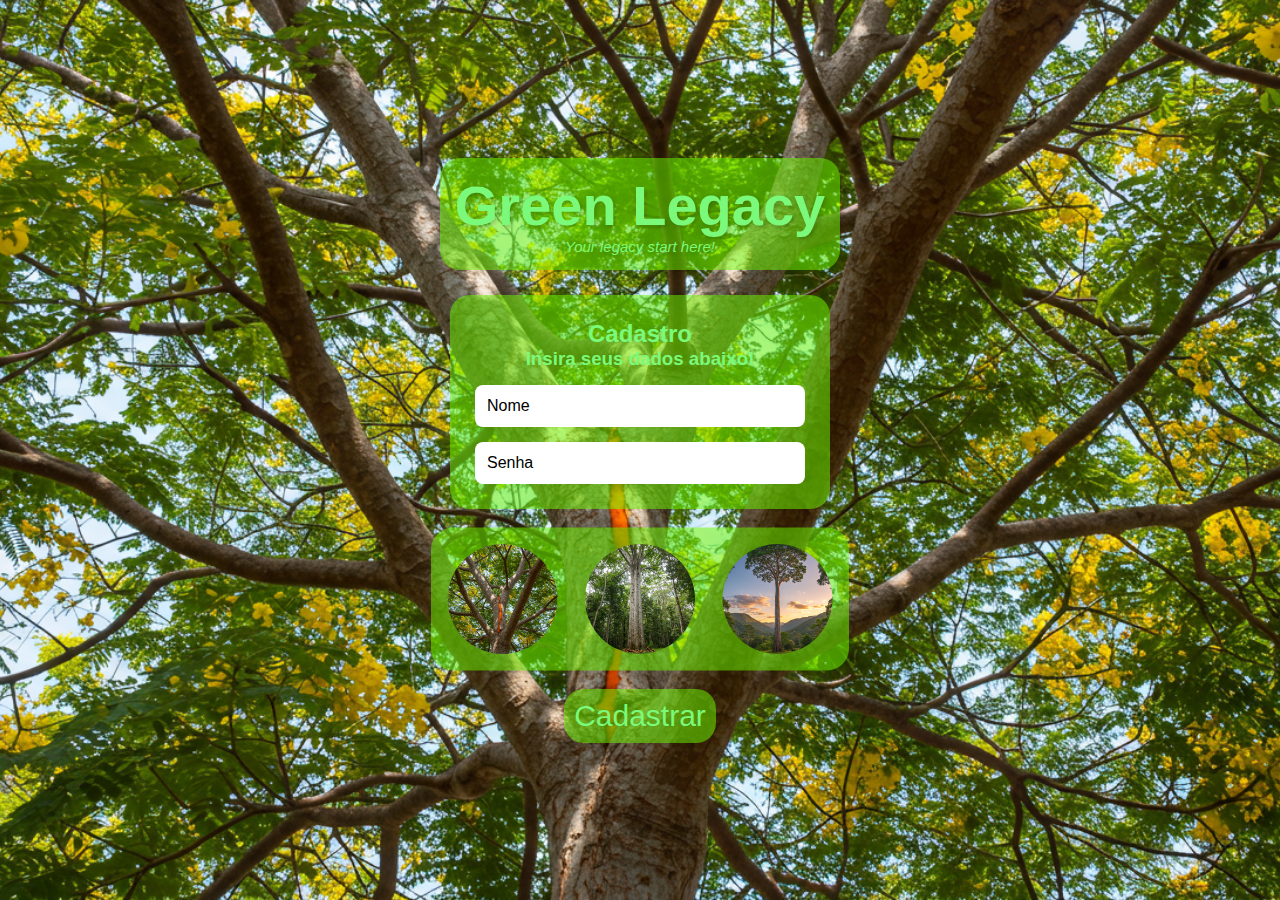
<file: index.html>
<!DOCTYPE html>
<html lang="pt-br">

<head>
    <meta charset="UTF-8">
    <meta name="viewport" content="width=device-width, initial-scale=1.0">
    <title>RecoveryNature</title>
    <link rel="stylesheet" href="style.css">
</head>

<body>
    <div class="container">
        <div id="NomeSite">
            <h1>Green Legacy</h1>
            <p>Your legacy start here!</p>
        </div>
        <form id="form" >

            <div id="input">
                <div>
                    <h2>Cadastro</h2>
                    <h3>Insira seus dados abaixo!</h3>
                </div>
                <input id="Nome" type="text" placeholder="Nome">
                <input id="Senha" type="password" placeholder="Senha">
            </div>

            <div id="button-themes">
                <label class="theme" id="PauBrasil">
                    <input type="radio" name="theme" data-theme="pauBrasil">
                    <span class="hidden" style="color: #A52A2A;">Pau Brasil</span>
                </label>

                <label class="theme" id="Castanheira">
                    <input type="radio" name="theme" data-theme="castanheira">
                    <span class="hidden" style="color: #8B4513;">Castanheira</span>
                </label>

                <label class="theme" id="PerobaRosa">
                    <input type="radio" name="theme" data-theme="perobaRosa">
                    <span class="hidden" style="color: rgb(248, 139, 157);">Peroba Rosa</span>
                </label>
            </div>  
        </form>
        
        <div id="button-cadastro">
            <button form="form" type="submit" id="botao-cadastrar" >Cadastrar</button>
        </div>

    </div>

    <script src="script.js"></script>
</body>


</html>
</file>
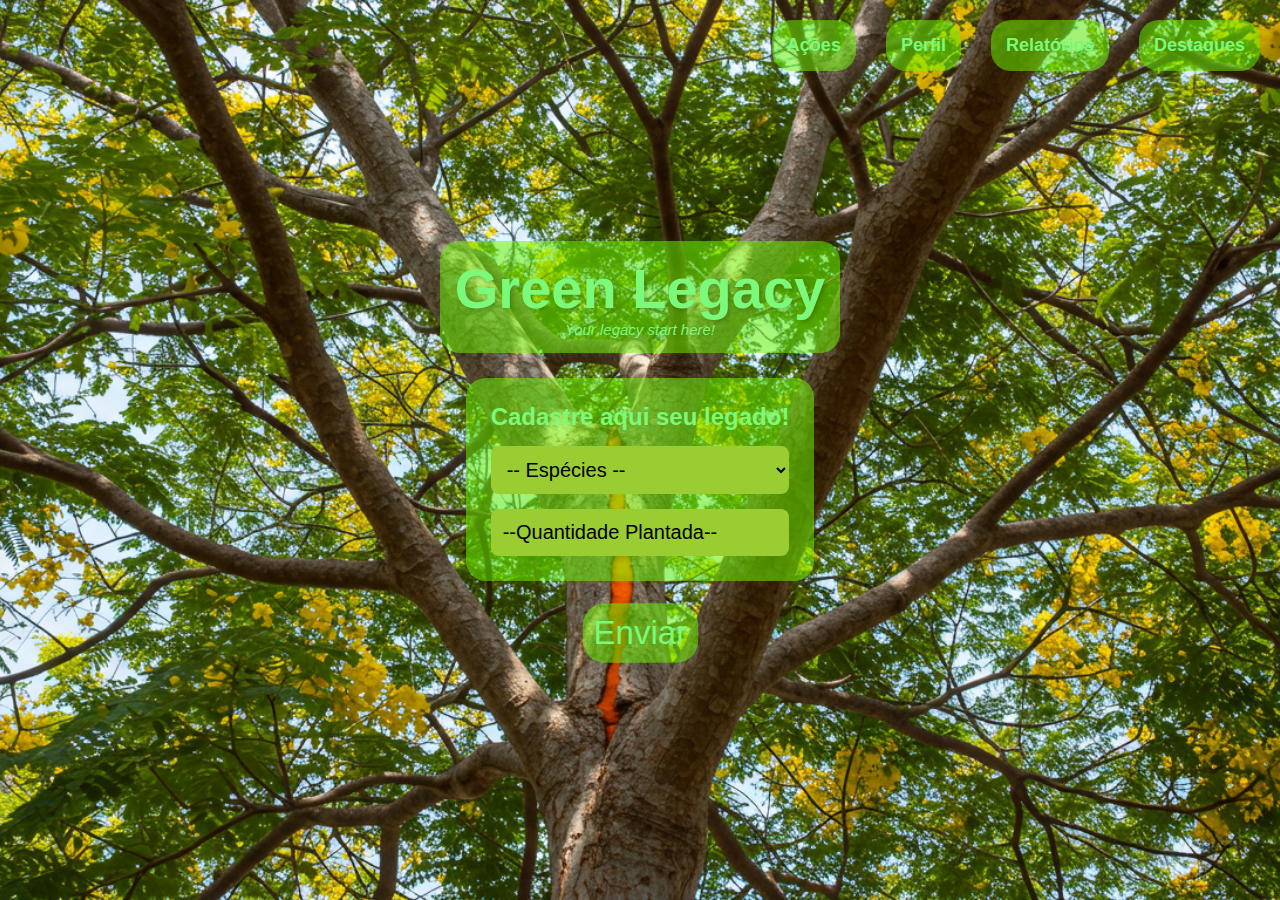
<file: Acoes.html>
<!DOCTYPE html>
<html lang="en">
<head>
    <meta charset="UTF-8">
    <meta name="viewport" content="width=device-width, initial-scale=1.0">
    <title>Document</title>
    <link rel="stylesheet" href="style.css">
</head>   
    
<body>
    <header class="NavBar">
        <div class="DivNavigation">
            <button type ="button" id="Acoes" class="NavigationButton" onclick="window.location.href ='Acoes.html'">Ações</button>
            <button type="button" id="Perfil"class="NavigationButton" onclick="window.location.href ='Perfil.html'">Perfil</button>
            <button type="button" id="Relatorios"class="NavigationButton" onclick="window.location.href ='Relatorios.html'">Relatórios</button>
            <button type="button" id="Destaques"class="NavigationButton" onclick="window.location.href ='Destaques.html'">Destaques</button>
        </div>
    </header>   
    <div class="container">
        <div id="NomeSite">
            <h1>Green Legacy</h1>
            <p>Your legacy start here!</p>
        </div>
        <form id="form" >

            <div id="input">
                <div>
                    <h2>Cadastre aqui seu legado!</h2>
                </div>
                <!-- <label id="labelArvores" for="Arvores">Espécie:</label> -->
                <select id="Arvores" class="Especies">
                    <option value="">-- Espécies --</option>
                    <option value="Ipês">Ipês</option>
                    <option value="Angicos">Angicos</option>
                    <option value="Aroeiras">Aroeiras</option>
                    <option value="Jequitibás">Jequitibás</option>
                    <option value="Peroba do Campo">Peroba do Campo</option>
                  </select>
                <!-- <label id="labelQuantidade" for="quantidade">Quantidade:</label> -->
                <input id="quantidade" type="number" placeholder="--Quantidade Plantada--">                
            </div>

            <div id="button-Acoes">
                <button form="form" type="submit" id="botao-acoes" >Enviar</button>
            </div>
          
              
        </form>
</body>
    <script type="module" src="Acoes.js"></script>
    <script type="module" src="script.js"></script>
</html>
</file>
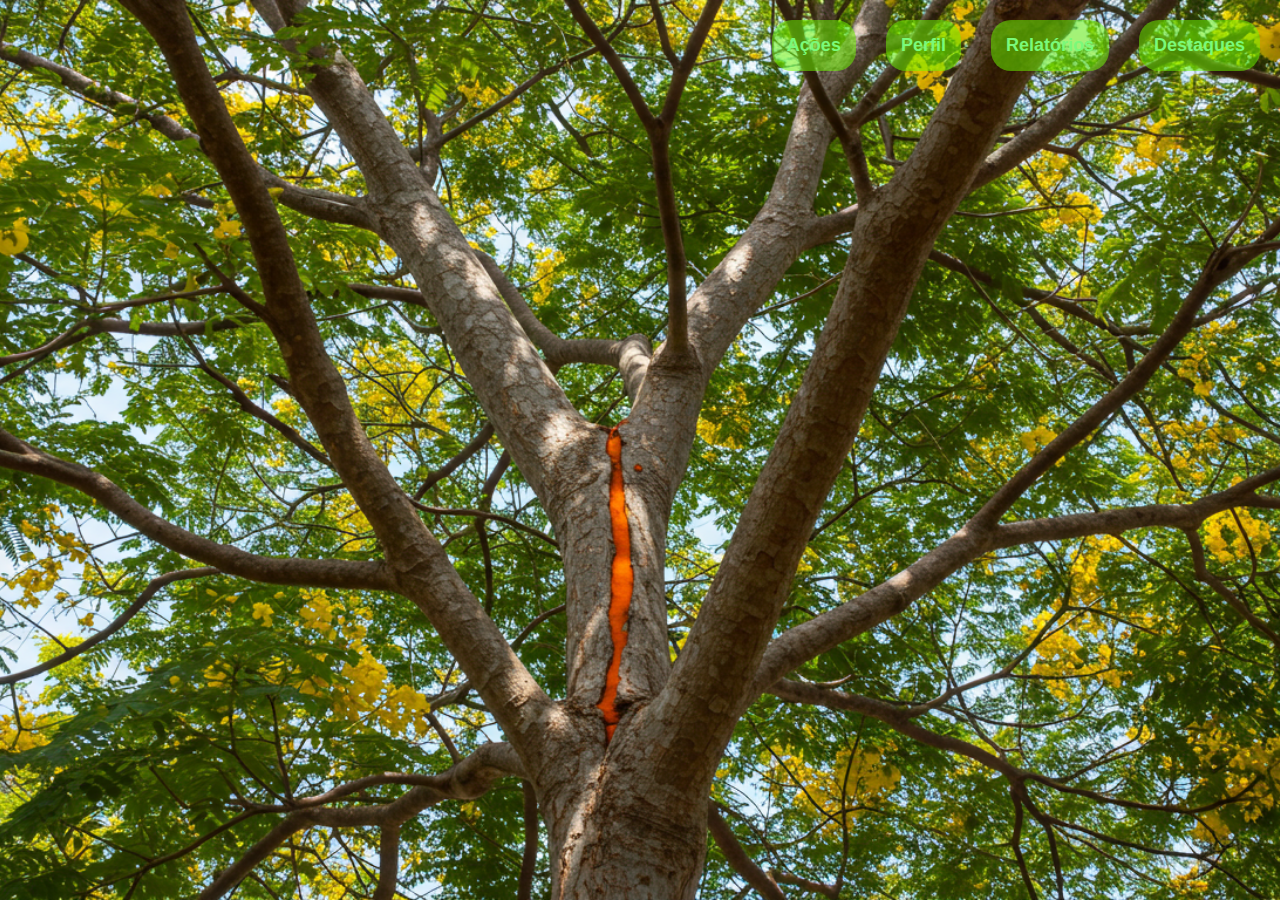
<file: Destaques.html>
<!DOCTYPE html>
<html lang="en">
<head>
    <meta charset="UTF-8">
    <meta name="viewport" content="width=device-width, initial-scale=1.0">
    <title>Document</title>
    <link rel="stylesheet" href="style.css">
</head>   
    
<body>
    <header class="NavBar">
        <div class="DivNavigation">
            <button type ="button" id="Acoes" class="NavigationButton" onclick="window.location.href ='Acoes.html'">Ações</button>
            <button type="button" id="Perfil"class="NavigationButton" onclick="window.location.href ='Perfil.html'">Perfil</button>
            <button type="button" id="Relatorios"class="NavigationButton" onclick="window.location.href ='Relatorios.html'">Relatórios</button>
            <button type="button" id="Destaques"class="NavigationButton" onclick="window.location.href ='Destaques.html'">Destaques</button>
        </div>
    </header>   
    
</body>
    <script type="module" src="script.js"></script>
</html>
</file>
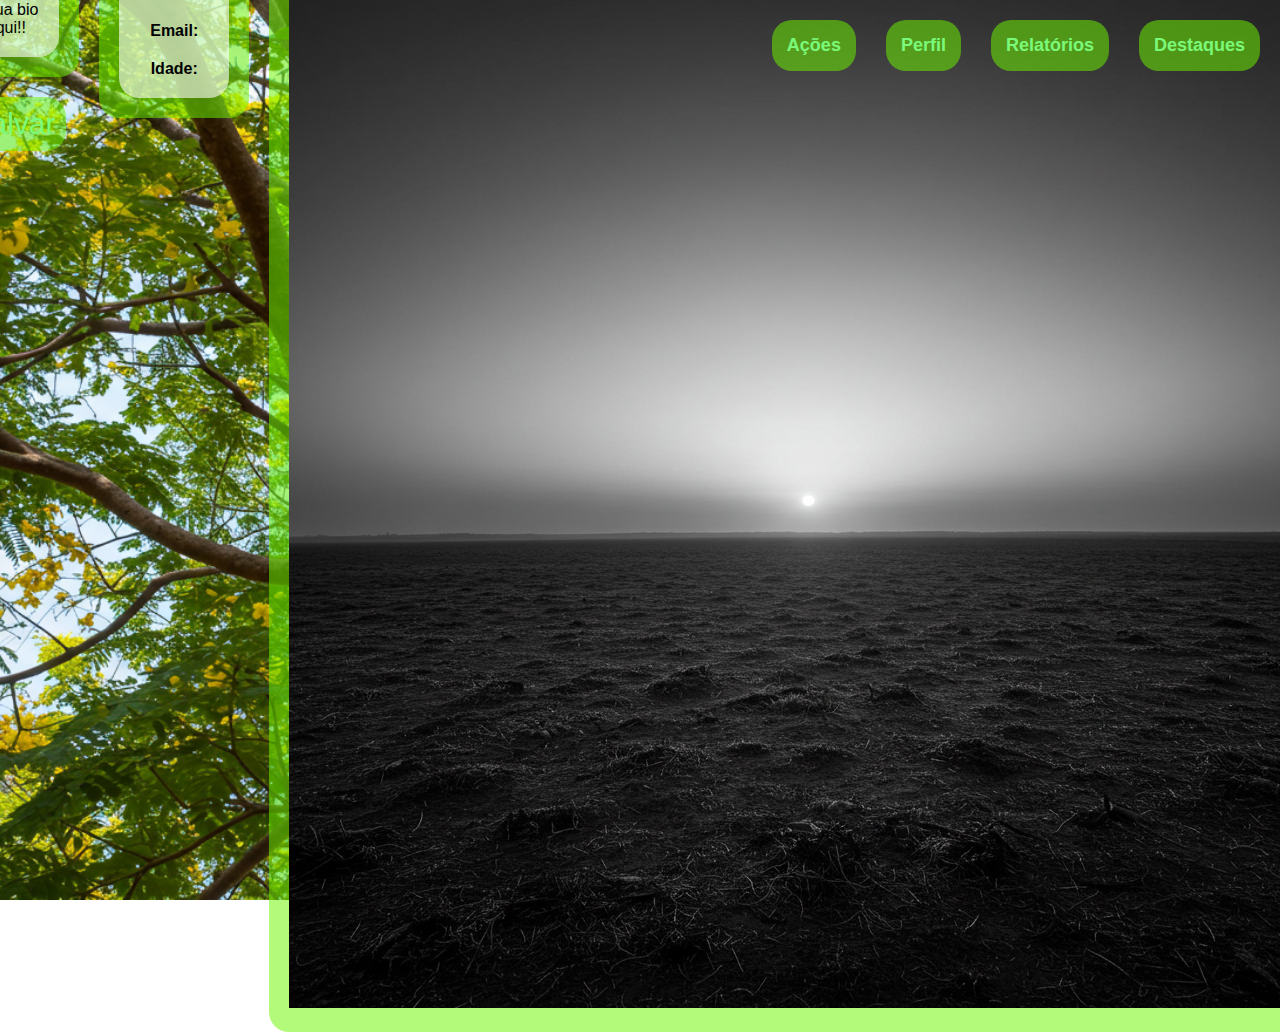
<file: Perfil.html>
<!DOCTYPE html>
<html lang="en">

<head>
    <meta charset="UTF-8">
    <meta name="viewport" content="width=device-width, initial-scale=1.0">
    <title>Document</title>
    <link rel="stylesheet" href="style.css">
</head>

<body>
    <header class="NavBar">
        <div class="DivNavigation">
            <button type="button" id="Acoes" class="NavigationButton"
                onclick="window.location.href ='Acoes.html'">Ações</button>
            <button type="button" id="Perfil" class="NavigationButton"
                onclick="window.location.href ='Perfil.html'">Perfil</button>
            <button type="button" id="Relatorios" class="NavigationButton"
                onclick="window.location.href ='Relatorios.html'">Relatórios</button>
            <button type="button" id="Destaques" class="NavigationButton"
                onclick="window.location.href ='Destaques.html'">Destaques</button>
        </div>
    </header>
          

    <section class="Perfil">
        <section class="Mybio">
            <div id="bio">
                <h1 class="h1perfil">Minha Bio</h1>
                <p id ="digitebio" class="dadosBio" contenteditable="true">Digite sua bio aqui!!</p>
            </div>
            <div id="button-bio">
                <button class="buttoncss" id="button-salvar">Salvar</button>
            </div>
        </section>

        <section id="Dados">
            <h1 class="h1perfil">Dados:</h1>
            <div class="dadosBio">
                <p id ="Nome-perfil"><strong>Nome:</strong></p>
                <p><strong>Telefone:</strong></p>
                <p><strong>Email:</strong></p>
                <p><strong>Idade:</strong></p>
            </div>
        </section>

        <section id="Evolucao">
            <h1 class="h1perfil">Evolução:</h1>
            
            <div class="dadosBio">
                <p id="ArvoresPlantadas"><strong>Arvores Plantadas:</strong></p>
            </div>
            <div id="avatar"> 
                <img id="img-avatar" src="images/avatar-base.jpg"alt="semente-brasilavatar">       
            </div>
        </section>

    </section>


</body>
<script type="module" src="script.js"></script>
<script type="module" src="Perfil.js"></script>
<script type="module" src="Acoes.js"></script>

</html>
</file>
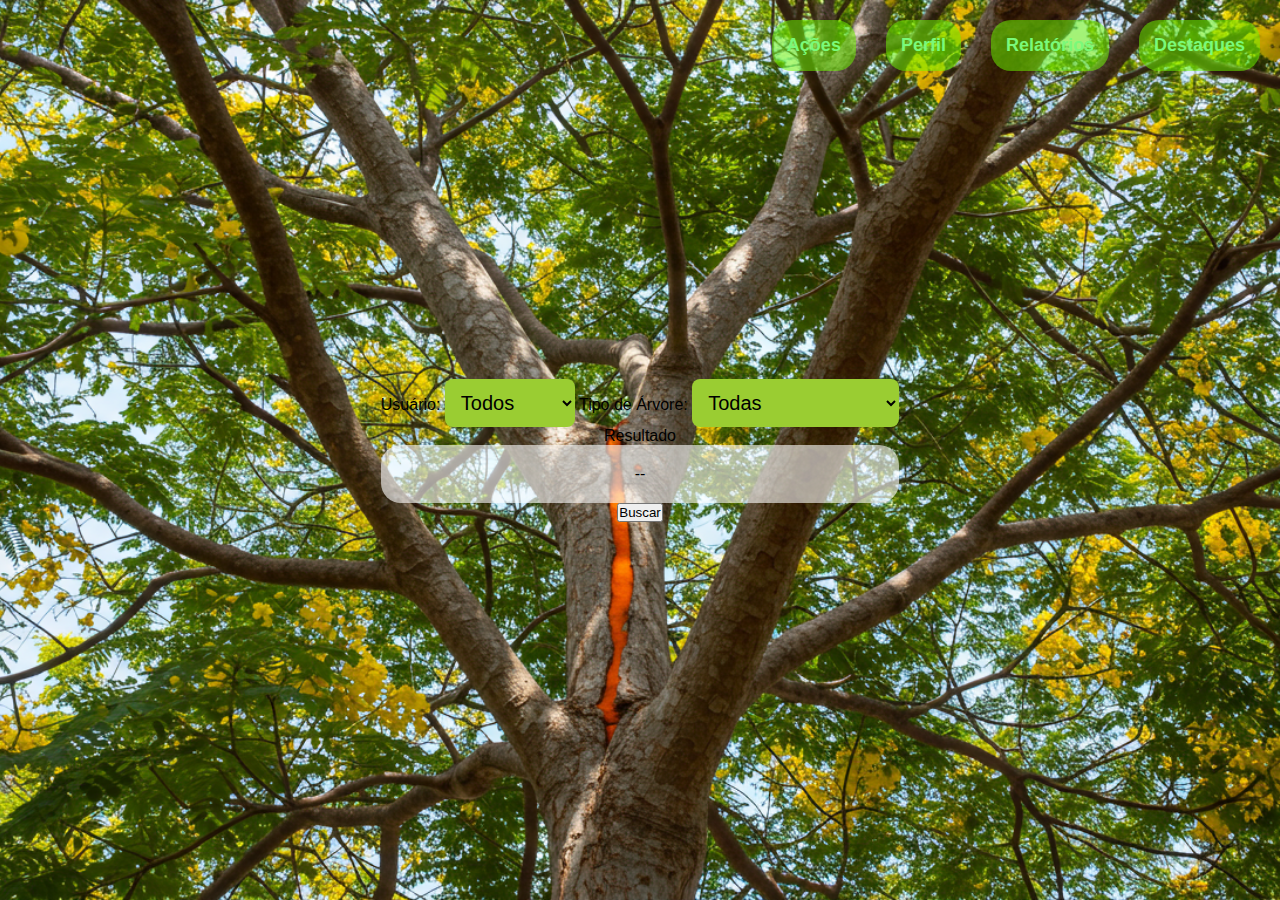
<file: Relatorios.html>
<!DOCTYPE html>
<html lang="en">
<head>
    <meta charset="UTF-8">
    <meta name="viewport" content="width=device-width, initial-scale=1.0">
    <title>Document</title>
    <link rel="stylesheet" href="style.css">
</head>   
    
<body>
    <header class="NavBar">
        <div class="DivNavigation">
            <button type ="button" id="Acoes" class="NavigationButton" onclick="window.location.href ='Acoes.html'">Ações</button>
            <button type="button" id="Perfil"class="NavigationButton" onclick="window.location.href ='Perfil.html'">Perfil</button>
            <button type="button" id="Relatorios"class="NavigationButton" onclick="window.location.href ='Relatorios.html'">Relatórios</button>
            <button type="button" id="Destaques"class="NavigationButton" onclick="window.location.href ='Destaques.html'">Destaques</button>
        </div>
    </header>   

    <div class="container" id="Relatorios">

        <form id="formRelatorios" class="input">
           
            <label for="usuario">Usuário:</label>
            <select name="usuario" id="usuario" class="Especies">
                <option value="">Todos</option>
            </select>
            
            <label for="tipoArvore">Tipo de Árvore:</label>
            <select id="tipoArvore" name="tipoArvore" class="Especies">
                <option value="">Todas</option>                
                <option value="Ipês">Ipês</option>
                <option value="Angicos">Angicos</option>
                <option value="Aroeiras">Aroeiras</option>
                <option value="Jequitibás">Jequitibás</option>
                <option value="Peroba do Campo">Peroba do Campo</option>
            </select>

            <section>
                <label for="resultado">Resultado</label>               
                <p class="dadosBio" id="resultado">--</p>
            </section>

            
        </form>
        <div class="button-relatorios">
            <button id="botao-relatorios" form="Relatorios" type="submit" class="buttoncss" >Buscar</button>
        </div>
    </div>
    
    


</body>
    <script type="module" src="script.js"></script>
    <script type="module" src="Relatorios.js"></script>
</html>
</file>
<file: style.css>
:root {
    --background-color: rgba(110, 245, 0, 0.52);
    --color-text: rgb(255, 4, 4);
    --background-img: url('images/pau-Brasil.jpg');
}

.Perfil{
    display: flex;
    flex-direction: row;
    justify-content: center;
    align-items: flex-start;
    gap: 20px;
}

.dadosBio{
    display: flex;
    flex-direction: column;
    justify-content: center;
    align-items: center;
    gap: 20px;
    background-color: rgba(255, 255, 255, 0.6);
    border-radius: 20px;
    padding: 20px;
}
.Mybio{
    display: flex;
    flex-direction: column;
    justify-content: center;
    align-items: center;
    gap: 20px;
}
#bio, #Dados, #Evolucao{
    background-color: var(--background-color);
    padding: 20px;
    border-radius: 20px;
}

.h1perfil{
    text-align: center;
    color:rgb(122, 249, 122);
}

.DivNavigation {
    position: absolute;
    top: 0;
    right: 0;
    display:flex;     
    justify-content: space-between;
    align-items: center;
    padding: 20px; 
    gap: 30px;
    /* background-color: var(--background-color); */    
    outline: none;
}



.NavigationButton {
    transform: none;
    background-color: var(--background-color);
    padding: 15px;
    border-radius: 20px;    
    font-weight: 700;
    font-size: 18px;
    margin-bottom: 25px;
    color: rgb(122, 249, 122);
    /* animation: neon 1.5s ease-in-out infinite alternate; */
    justify-content: space-between;   
    border: none; 
}

.NavigationButton:hover {
    transform: scale(1.1);   
    
}

* {
    margin: 0;
    padding: 0;
    box-sizing: border-box;
    font-family: 'Segoe UI', Tahoma, Geneva, Verdana, sans-serif;
}

body {
    display: flex;
    justify-content: center;
    align-items: center;
    height: 100vh;
    background-image: var(--background-img);
    background-repeat: no-repeat;
    background-size: cover;
    background-position: center;
}

.container{
    display: flex;
    flex-direction: column;
    align-items: center;
    justify-content: center;      
    border-radius: 15px;
    padding: 30px;
    text-align: center;
    
}

#NomeSite{
    display: flex;
    flex-direction: column;
    align-items: center;
    justify-content: center;    
    background-color: var(--background-color);
    padding: 15px;
    border-radius: 20px;
    text-shadow: 2px 2px 4px rgba(0, 0, 0, 0.2);
    font-weight: 700;
    font-size: 28px;
    margin-bottom: 25px;
    color: rgb(122, 249, 122);
    animation: neon 1.5s ease-in-out infinite alternate;
}

#NomeSite p {
    font-size: 15px;
    font-style: italic;
    font-weight: lighter;
}

@keyframes neon {
    from { text-shadow: 0 0 5px #5c5c5c, 0 0 10px #fff, 0 0 15px #0a5e0a; }
    to { text-shadow: 0 0 10px #fefffd, 0 0 15px #00ff77, 0 0 20px #086131; }
}

#labelArvores, #labelQuantidade{
    font-weight: 500;
    margin-bottom: 25px;
    color:rgb(122, 249, 122);
}

#labelQuantidade input, ::placeholder {
    color: black;
   
}

#quantidade, .Especies {
    padding: 12px;
    border-radius: 8px;
    font-size: 20px;
    border: none;
    background-color: yellowgreen;
    
}

#input{
    color: rgb(122, 249, 122);
    background-color: var(--background-color);
    border-radius: 20px;
    padding: 25px;
    display: flex;
    flex-direction: column;
    gap: 15px;
    margin-bottom: 25px;
}

input[type="text"], input[type="password"] {   
    padding: 12px;
    border-radius: 8px;
    font-size: 1rem;
    border: none;
}

#button-salvar, #button-Acoes button, #button-cadastro button {
    border: none;
    border-radius: 20px;
    padding: 10px;
    font-size: 30px;
    background-color: var(--background-color);
    transition: all 0.3s ease;
    cursor: pointer;
    color: rgb(122, 249, 122);
}

#button-Acoes, #button-salvar:hover {
    transform: scale(1.1);
    
}

#button-cadastro:hover {
    transform: scale(1.1);
    
}

/* Área dos temas */
#button-themes {
    display: flex;
    gap: 25px;
    justify-content: center;
    border-radius: 20px;
    padding: 15px;
    margin-bottom: 25px;
    transform: scale(1.1);
    background-color: var(--background-color);
    outline: none;
}

/* Estilização do label (envolve checkbox e texto) */
.theme {
    position: relative;
    width: 100px;
    height: 100px;
    border-radius: 50%;
    background-size: cover;
    background-position: center;
    overflow: hidden;
    cursor: pointer;
    transition: transform 0.3s ease;
    display: flex;
    align-items: center;
    justify-content: center;
    outline: none;
}

/* Oculta o checkbox nativo */
.theme input[type="radio"] {
    display: none;
    
}


.theme input[type="radio"]:checked + .hidden {
    opacity: 1;
}

/* Texto escondido dentro do botão */
.theme .hidden {          
    outline: none; /*remove o contoro da imagem*/
    position: absolute;
    width: 100%;
    height: 100%;
    top: 0;
    left: 0;
    display: flex;
    align-items: center;
    justify-content: center;
    font-size: 18px;
    font-weight: bold;
    text-shadow: 1px 1px 4px rgba(0, 0, 0, 0.7);
    opacity: 0;
    background-color: rgba(255, 255, 255, 0.7);
    border-radius: 50%;
    transition: opacity 0.3s ease;
}

/* Hover para aparecer o texto */
.theme:hover {
    transform: scale(1.2);
    outline: none;
    box-shadow: none;
}

.theme:hover .hidden {
    opacity: 1;
    box-shadow: none;
   
}

/* Cada tema com imagem de fundo */
#PauBrasil {
    background-image: url('images/pau-Brasil.jpg');
}

#Castanheira {
    background-image: url('images/castanheira.jpg');
}

#PerobaRosa {
    background-image: url('images/peroba-rosa.jpg');
}
</file>
